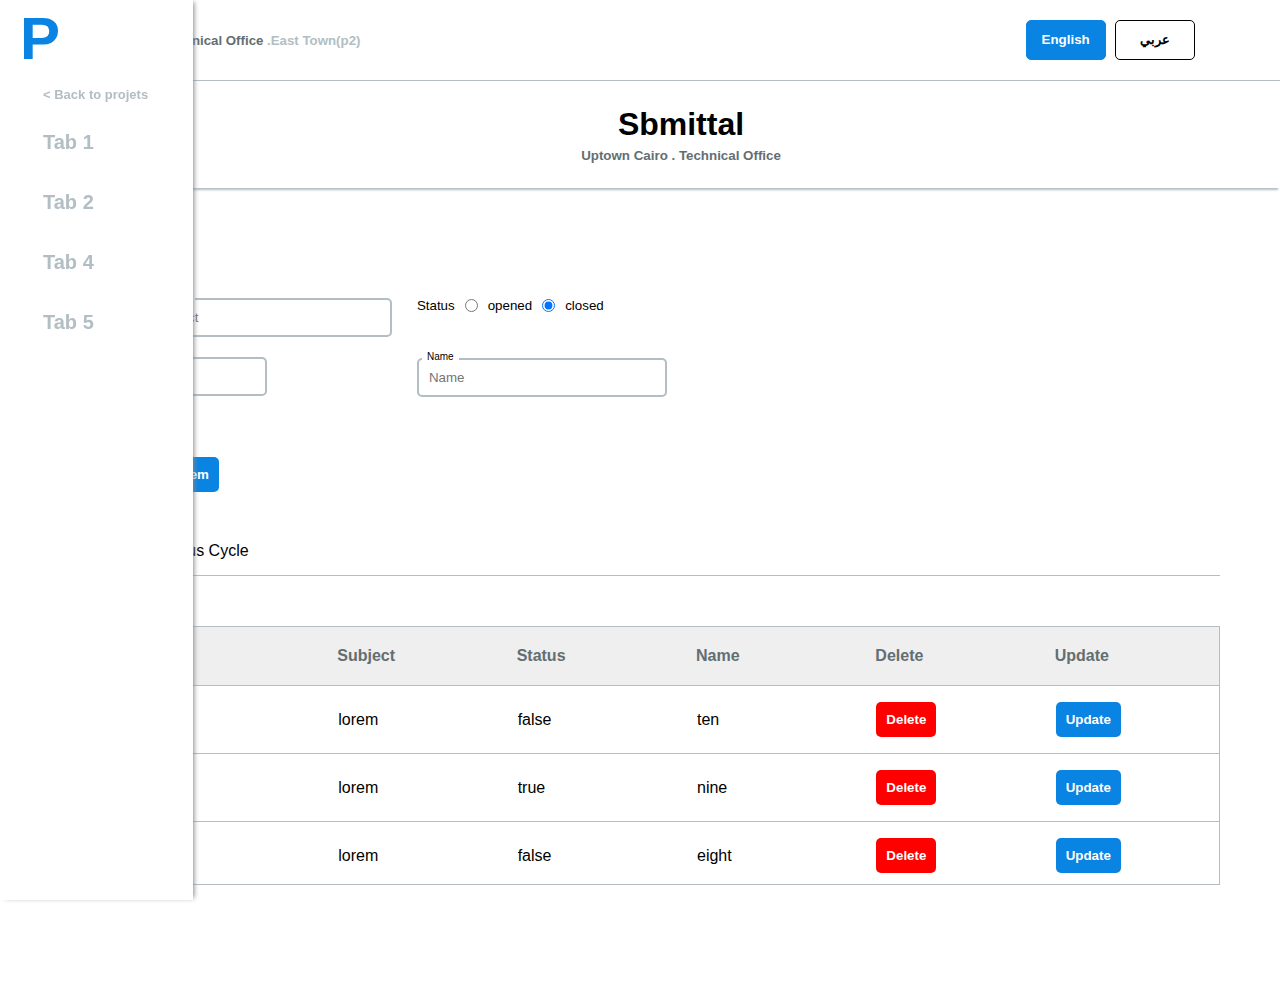
<file: index.html>
<!DOCTYPE html>
<html lang="en">

<head>
    <meta charset="UTF-8">
    <meta name="viewport" content="width=device-width, initial-scale=1.0">
    <link rel="stylesheet" href="https://use.fontawesome.com/releases/v5.7.0/css/all.css"    
        integrity="sha384-lZN37f5QGtY3VHgisS14W3ExzMWZxybE1SJSEsQp9S+oqd12jhcu+A56Ebc1zFSJ" crossorigin="anonymous">
    <link rel="stylesheet" href="css/index.css">
    <title>Task</title>
</head>

<body>
    <nav>
        <h2>p</h2>

        <ul class="list-unstyled">
            <li><i class="fas fa-briefcase"></i> <span class="gray" style="font-size: small">
                    < Back to projets</span> </li> <li>
                        <div><i class="fas fa-th"></i></div> <span>Tab 1</span></li>
            <li>
                <div><i class="fas fa-home"></i></div> <span>Tab 2</span>
            </li>
            <li>
                <div><i class="fas fa-ethernet"></i></div> <span>Tab 4</span>
            </li>
            <li>
                <div><i class="far fa-file"></i> </div><span>Tab 5</span>
            </li>
        </ul>
    </nav>
    <div>
        <main>
            <div class="container main">
                <div>
                    <h5>Technical Office <span>.East Town(p2)</span></h3>
                </div>
                <div>
                    <button> <a class="txt-white">English</a></button>
                    <button><a href="arabic.html" class="txt-black">عربي</a></button>
                </div>
            </div>
            <div class="border"></div>
            <div class="text-center">
                <h1>Sbmittal</h1>
                <small>Uptown Cairo . Technical Office</small>
            </div>
        </main>
        <!-- end main -->
        <section class="table-section">
            <div class="container">
                <div class="inputs-parent">
                    <div class="left">
                        <div class="input-parent">
                            <span>Subject</span>
                            <input type="text" id="subject" name="Subject" placeholder="Subject" class="long-input">
                        </div>
                        <div class="input-parent">
                            <span>No.</span>
                            <input type="number" id="number" name="number" placeholder="No." class="short-input">
                        </div>
                    </div>
                    <div class="right">
                        <div>
                            <small>Status</small>
                            <div class="flex">
                                <input type="radio" id="opened" name="status" value="true">
                                <small>opened</small>
                            </div>
                            <div class="flex">
                                <input type="radio" id="closed" name="status" value="false">
                                <small>closed</small>
                            </div>
                        </div>
                        <div class="input-parent">
                            <span>Name</span>
                            <input type="text"  id="name" name="userName" placeholder="Name" class="long-input">
                        </div>
                    </div>
                </div>
                <p class="error">all inputs are required</p>
                <button id="add" >Add Item</button>
                <p style="margin-bottom: 15px;">Previous Cycle</p>
                <div class="border" style="margin-bottom: 50px;"></div>
                <div style="overflow: auto">
                    <div class="t-head txt-left">
                        <table cellpadding="0" cellspacing="0">
                            <thead>
                                <th>No.</th>
                                <th>Subject</th>
                                <th>Status</th>
                                <th>Name</th>
                                <th>Delete</th>
                                <th>Update</th>
                            </thead>
                        </table>
                    </div>
                    <div class="t-body  txt-left">
                        <table cellpadding="0" cellspacing="0">

                            <tbody>
                     
                            </tbody>
                        </table>
                    </div>
                </div>
            </div>
        </section>
    </div>
    <!-- end table section -->
    <i class="fas fa-arrow-alt-circle-up top"></i>

    <!-- end scrollToTop Btton -->

    <script src="js/index.js"></script>
</body>

</html>
</file>
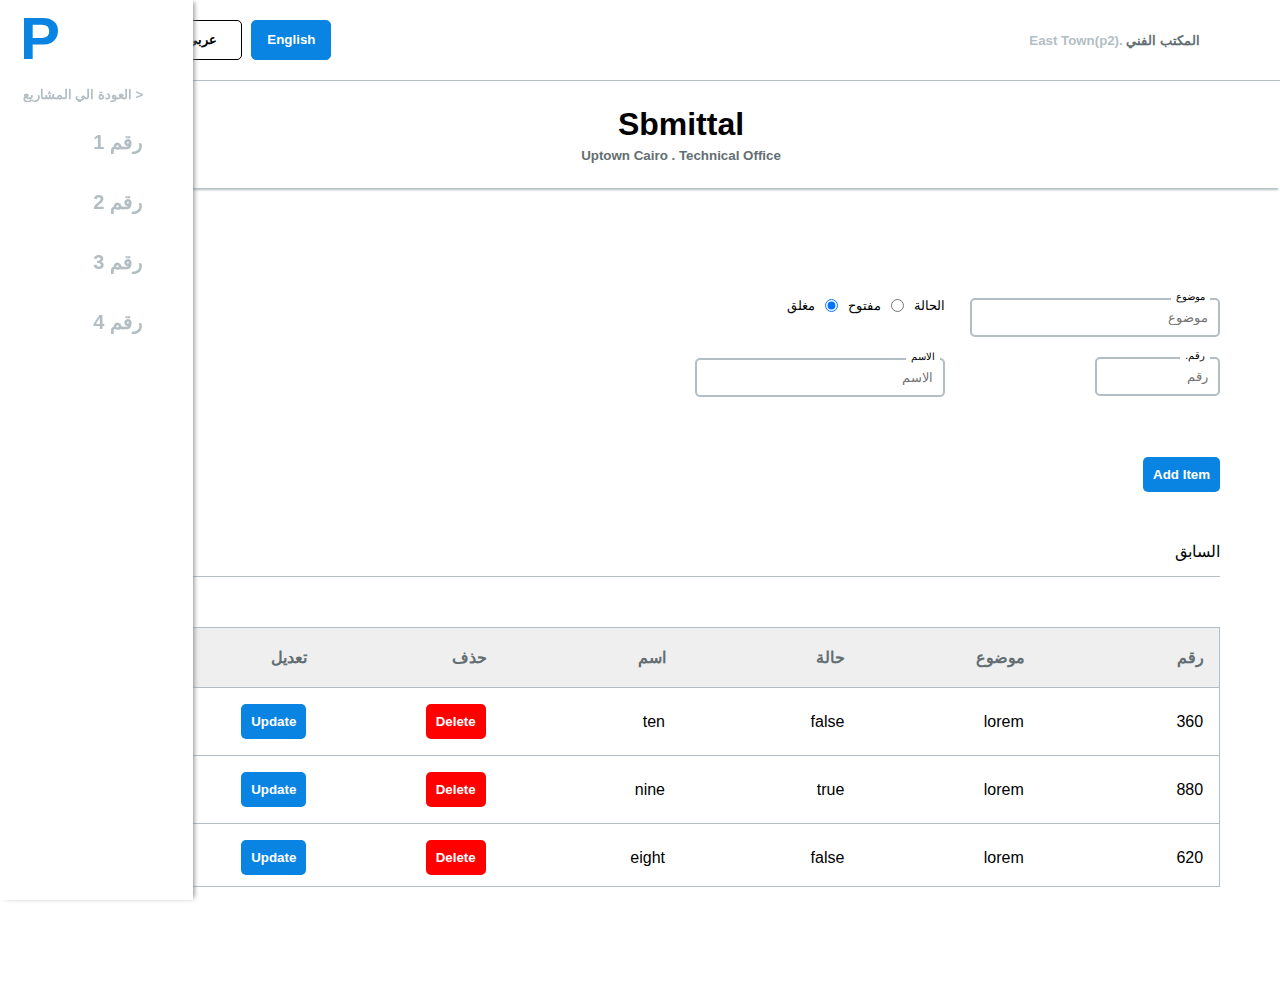
<file: arabic.html>
<!DOCTYPE html>
<html lang="en">

<head>
    <meta charset="UTF-8">
    <meta name="viewport" content="width=device-width, initial-scale=1.0">
    <link rel="stylesheet" href="https://use.fontawesome.com/releases/v5.7.0/css/all.css"    
        integrity="sha384-lZN37f5QGtY3VHgisS14W3ExzMWZxybE1SJSEsQp9S+oqd12jhcu+A56Ebc1zFSJ" crossorigin="anonymous">
    <link rel="stylesheet" href="css/index.css">
    <link rel="stylesheet" href="css/rtl.css">
    <title>Task</title>
</head>

<body>
    <nav>
        <h2>p</h2>

        <ul class="list-unstyled">
            <li><i class="fas fa-briefcase"></i> <span class="gray" style="font-size: small">
                    < العودة الي المشاريع</span> </li> <li>
                        <div><i class="fas fa-th"></i></div> <span>رقم 1</span></li>
            <li>
                <div><i class="fas fa-home"></i></div> <span>رقم 2</span>
            </li>
            <li>
                <div><i class="fas fa-ethernet"></i></div> <span>رقم 3 </span>
            </li>
            <li>
                <div><i class="far fa-file"></i> </div><span>رقم 4</span>
            </li>
        </ul>
    </nav>
    <div>
        <main>
            <div class="container main">
                <div>
                    <h5>المكتب الفني <span>.East Town(p2)</span></h3>
                </div>
                <div>
                    <button><a href="index.html" class="txt-white">English</a></button>
                    <button><a class="txt-black">عربي</a></button>
                </div>
            </div>
            <div class="border"></div>
            <div class="text-center">
                <h1>Sbmittal</h1>
                <small>Uptown Cairo . Technical Office</small>
            </div>
        </main>
        <!-- end main -->
        <section class="table-section">
            <div class="container">
                <div class="inputs-parent">
                    <div class="left">
                        <div class="input-parent">
                            <span>موضوع</span>
                            <input type="text" id="subject" name="Subject" placeholder="موضوع" class="long-input">
                        </div>
                        <div class="input-parent">
                            <span>رقم.</span>
                            <input type="number" id="number" name="number" placeholder="رقم" class="short-input">
                        </div>
                    </div>
                    <div class="right">
                        <div>
                            <small>الحالة</small>
                            <div class="flex">
                                <input type="radio" id="opened" name="status" value="true">
                                <small>مفتوح</small>
                            </div>
                            <div class="flex">
                                <input type="radio" id="closed" name="status" value="false">
                                <small>مغلق</small>
                            </div>
                        </div>
                        <div class="input-parent">
                            <span>الاسم</span>
                            <input type="text" id="name" name="userName" placeholder="الاسم" class="long-input">
                        </div>
                    </div>
                </div>
                <p class="error">كل الحقول مطلوبة</p>
                <button id="add">Add Item</button>
                <p style="margin-bottom: 15px;">السابق</p>
                <div class="border" style="margin-bottom: 50px;"></div>
                <div style="overflow: auto">
                    <div class="t-head  txt-right">
                        <table cellpadding="0" cellspacing="0">
                            <thead>
                                <th>رقم</th>
                                <th>موضوع</th>
                                <th>حالة</th>
                                <th>اسم</th>
                                <th>حذف</th>
                                <th>تعديل</th>
                            </thead>
                        </table>
                    </div>
                    <div class="t-body  txt-right">
                        <table cellpadding="0" cellspacing="0">

                            <tbody>
                                
                            </tbody>
                        </table>
                    </div>
                </div>
            </div>
        </section>
    </div>
    <!-- end table section -->
    <i class="fas fa-arrow-alt-circle-up top"></i>

    <!-- end scrollToTop Btton -->

    <script src="js/index.js"></script>
</body>

</html>
</file>
<file: css/index.css>
* {
  box-sizing: border-box;
  margin: 0;
  padding: 0; }

tr {
  transition: .5s; }

.error {
  background: #d87373;
  color: white;
  padding: 10px;
  margin: 10px 0px;
  display: none; }

.flex {
  display: flex;
  align-items: center; }

a {
  text-decoration: none;
  height: 100%;
  width: 100%;
  display: flex;
  justify-content: center;
  align-items: center;
  cursor: pointer; }

.txt-black {
  color: black; }

.txt-white {
  color: white; }

.txt-right {
  text-align: right; }

.txt-left {
  text-align: left; }

body {
  font-family: Arial, Helvetica, sans-serif;
  padding-left: 82px; }

.container {
  width: 90%;
  margin: auto; }

.mainButtons, main button:first-of-type, main button:last-of-type {
  border-radius: 5px;
  width: 80px;
  height: 40px;
  line-height: 40px;
  display: inline-block;
  font-weight: bold;
  margin-right: 5px;
  text-align: center; }

.text-center {
  text-align: center; }

.border {
  height: 1px;
  background-color: #b2bec3; }

input, .table-section .input-parent .long-input, .table-section .input-parent .short-input {
  padding: 10px;
  border: 2px solid #b2bec3;
  border-radius: 5px; }

button, input[type="radio"], .table-section .input-parent [type="radio"].long-input, .table-section .input-parent [type="radio"].short-input {
  cursor: pointer; }

button:focus {
  outline: none; }

input:focus, .table-section .input-parent .long-input:focus, .table-section .input-parent .short-input:focus {
  outline: none !important;
  border-color: #0984e3; }

.list-unstyled {
  list-style: none; }

.tableSectionBtns, .table-section button, .table-section tr td:nth-of-type(5) button {
  background-color: #0984e3;
  border: none;
  color: white;
  font-weight: bold;
  padding: 10px;
  border-radius: 5px;
  font-weight: bold; }

.open span {
  width: 150px;
  padding-right: 10px; }

nav {
  overflow: auto;
  position: fixed;
  top: 0;
  left: 0;
  height: 100%;
  background: white;
  box-shadow: 3px 0 5px -2px #888;
  z-index: 111; }
  nav h2 {
    color: #0984e3;
    font-size: 60px;
    text-transform: capitalize;
    text-align: center;
    padding: 4px 20px;
    text-align: left; }
  nav ul i {
    font-size: 35px;
    padding: 5px 20px;
    color: #b2bec3; }
  nav ul li {
    padding: 10px 0;
    transition: ease .3s;
    display: flex;
    align-items: center;
    justify-content: center;
    border-left: 3px solid transparent; }
  nav ul li:hover {
    background: #e4e4e4;
    border-color: #0984e3; }
  nav ul span {
    font-size: 20px;
    font-weight: bolder;
    font-family: sans-serif;
    display: inline-block;
    width: 0;
    overflow-x: hidden;
    transition: .3s ease-in;
    color: #b2bec3; }

main .main {
  display: flex;
  justify-content: space-between;
  align-items: center;
  padding: 20px; }
main h5 {
  color: #636e72; }
  main h5 span {
    color: #b2bec3; }
main button:first-of-type {
  background-color: #0984e3;
  border: 1px solid #0984e3; }
main button:last-of-type {
  background-color: white;
  border: 1px solid black; }
main .text-center {
  padding: 25px;
  box-shadow: 0 4px 2px -2px #b2bec3; }
  main .text-center small {
    color: #636e72;
    font-weight: bold;
    margin-top: 5px;
    display: block; }

.table-section {
  padding: 100px 0; }
  .table-section .container > button {
    margin: 50px 0; }
  .table-section tr td:nth-of-type(5) button {
    background-color: red; }
  .table-section .inputs-parent {
    display: flex; }
  .table-section .input-parent {
    position: relative;
    padding: 10px 0;
    display: inline-block; }
    .table-section .input-parent span {
      position: absolute;
      top: 3px;
      left: 10px;
      background: white;
      padding: 0 5px;
      font-size: 10px; }
    .table-section .input-parent .long-input {
      width: 250px; }
    .table-section .input-parent .short-input {
      width: 125px; }
  .table-section .left {
    display: flex;
    flex-direction: column;
    padding: 0 20px 0 0; }
  .table-section .right > div:first-of-type {
    margin-bottom: 25px;
    padding: 10px 0;
    display: flex;
    align-items: center; }
  .table-section .right input, .table-section .right .input-parent .long-input, .table-section .input-parent .right .long-input, .table-section .right .input-parent .short-input, .table-section .input-parent .right .short-input, .table-section .right small {
    margin: 0 5px; }
  .table-section table {
    width: 100%;
    table-layout: fixed; }
  .table-section .t-head {
    background: #efefef;
    border-left: solid 1px #b2bec3;
    border-top: solid 1px #b2bec3;
    border-right: solid 1px #b2bec3; }
    .table-section .t-head th {
      padding: 20px 15px;
      color: #636e72; }
  .table-section .t-body {
    height: 200px;
    overflow: auto;
    border: solid 1px #b2bec3; }
    .table-section .t-body td {
      border-bottom: solid 1px #b2bec3;
      padding: 16px; }
  .table-section ::-webkit-scrollbar {
    width: 6px; }
  .table-section ::-webkit-scrollbar-track {
    box-shadow: inset 0 0 6px #636e72; }
  .table-section ::-webkit-scrollbar-thumb {
    box-shadow: inset 0 0 6px gray; }

i.top {
  color: #0984e3;
  font-size: 60px;
  position: fixed;
  bottom: 50px;
  right: 50px;
  opacity: 0;
  transition: .5s;
  cursor: pointer; }

@media (max-width: 767.98px) {
  body {
    padding-left: 68px; }

  .main {
    display: block !important;
    text-align: center; }
    .main > div:first-of-type {
      margin-bottom: 20px; }
    .main button {
      margin-bottom: 10px; }

  h1 {
    font-size: 25px; }

  .table-section .inputs-parent {
    display: block; }
  .table-section .input-parent .long-input {
    width: 160px; }
  .table-section .input-parent .short-input {
    width: 100px; }
  .table-section .input-parent input, .table-section .input-parent .long-input, .table-section .input-parent .short-input {
    margin: 0 !important; }
  .table-section .right > div:first-of-type {
    flex-direction: column;
    align-items: start;
    margin-bottom: 5px; }
    .table-section .right > div:first-of-type small, .table-section .right > div:first-of-type input, .table-section .right > div:first-of-type .input-parent .long-input, .table-section .input-parent .right > div:first-of-type .long-input, .table-section .right > div:first-of-type .input-parent .short-input, .table-section .input-parent .right > div:first-of-type .short-input {
      margin-bottom: 10px; }
  .table-section .t-body, .table-section .t-head {
    width: 500px;
    margin: auto; }

  .open span {
    width: 116px; }

  nav h2 {
    font-size: 30px; }
  nav i {
    font-size: 20px !important; }
  nav ul span {
    font-size: 15px !important; }
  nav .gray {
    font-size: small !important; }

  i.top {
    font-size: 30px;
    bottom: 10px;
    right: 10px; } }

/*# sourceMappingURL=index.css.map */
</file>
<file: css/rtl.css>
* {
  direction: rtl; }

.table-section .input-parent span {
  left: auto !important;
  right: 10px; }
.table-section .left {
  padding: 0 0 0 20px; }

/*# sourceMappingURL=rtl.css.map */
</file>
